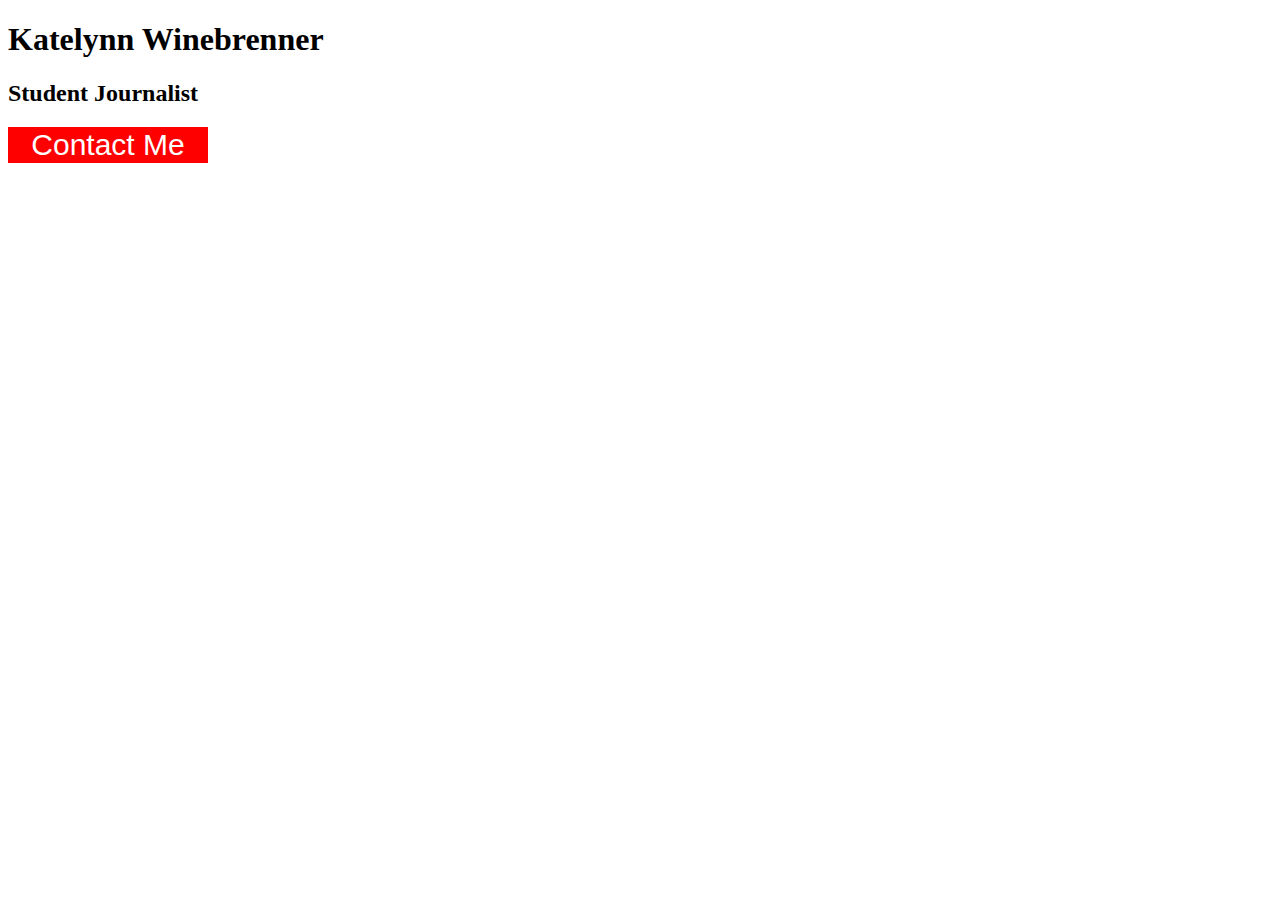
<file: button-assignment/index.html>
<!DOCTYPE html>
<html lang="en">
    <head>
        <title>Katelynn Button</title>
        <link href="style.css" rel="stylesheet" />
    </head>

    <body>
        <h1>Katelynn Winebrenner</h1>
        <h2>Student Journalist</h2>
        <button class="red-button">Contact Me</button>
    </body>
</html>
</file>
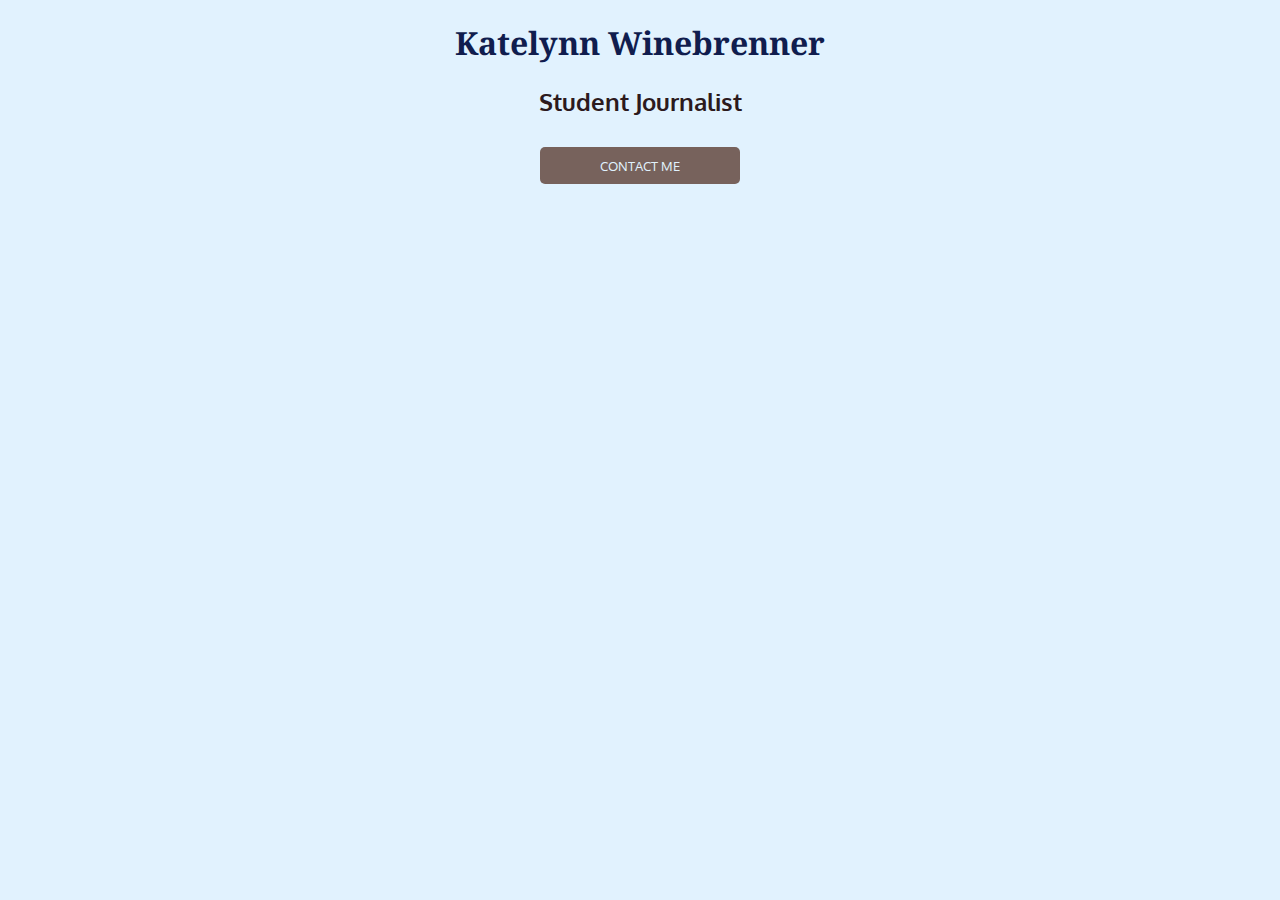
<file: contact-button-assignment/index.html>
<!DOCTYPE html>
<html lang="en">
    <head>
        <link href="style.css" rel="stylesheet" />

        <link rel="preconnect" href="https://fonts.googleapis.com" />
        <link rel="preconnect" href="https://fonts.gstatic.com" crossorigin />
        <link
            href="https://fonts.googleapis.com/css2?family=Noto+Serif:ital,wght@0,100..900;1,100..900&family=Oxygen:wght@300;400;700&display=swap"
            rel="stylesheet" />


        <title>YOUR NAME Button</title>
    </head>

    <body>
        <h1>Katelynn Winebrenner</h1>
        <h2>Student Journalist</h2>
        <button>Contact Me</button>
    </body>
</html>
</file>
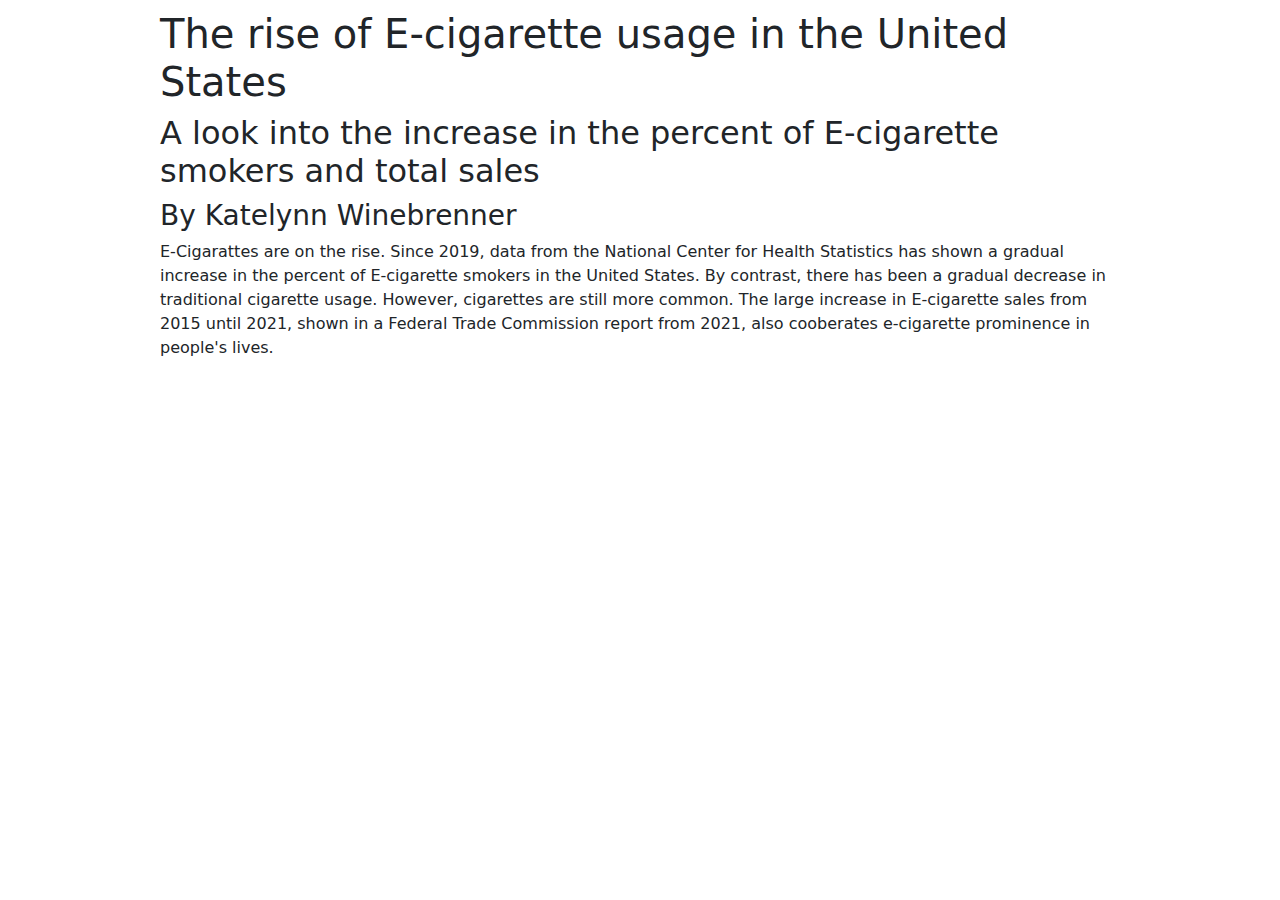
<file: data-viz-project/index.html>
<!DOCTYPE html>
<html lang="en">
 
<head>
    
    <meta charset="utf-8">
    <meta name="viewport" content="width=device-width, initial-scale=1, shrink-to-fit=no">

<!-- Bootstrap CSS -->
<link href="https://cdn.jsdelivr.net/npm/bootstrap@5.3.3/dist/css/bootstrap.min.css" rel="stylesheet" integrity="sha384-QWTKZyjpPEjISv5WaRU9OFeRpok6YctnYmDr5pNlyT2bRjXh0JMhjY6hW+ALEwIH" crossorigin="anonymous">

        <style type="text/css">
            body {
                width:75%;
                margin:auto;
                padding:10px 0px 0px 0px;
            }
        </style>    

</head>

<body>

    <h1>The rise of E-cigarette usage in the United States</h1>
    <h2>A look into the increase in the percent of E-cigarette smokers and total sales</h2>
    <h3>By Katelynn Winebrenner</h3>
    <p>E-Cigarattes are on the rise. Since 2019, data from the National Center for Health Statistics has shown a gradual increase in the percent of E-cigarette smokers in the United States. By contrast, there has been a gradual decrease in traditional cigarette usage. However, cigarettes are still more common. The large increase in E-cigarette sales from 2015 until 2021, shown in a Federal Trade Commission report from 2021, also cooberates e-cigarette prominence in people's lives. </p>

<!--Chart embeds go here-->
    <div class="flourish-embed flourish-chart" data-src="visualisation/17646630"><script src="https://public.flourish.studio/resources/embed.js"></script></div>
    <div class="flourish-embed flourish-chart" data-src="visualisation/17646928"><script src="https://public.flourish.studio/resources/embed.js"></script></div>

</body>
    
</html>
</file>
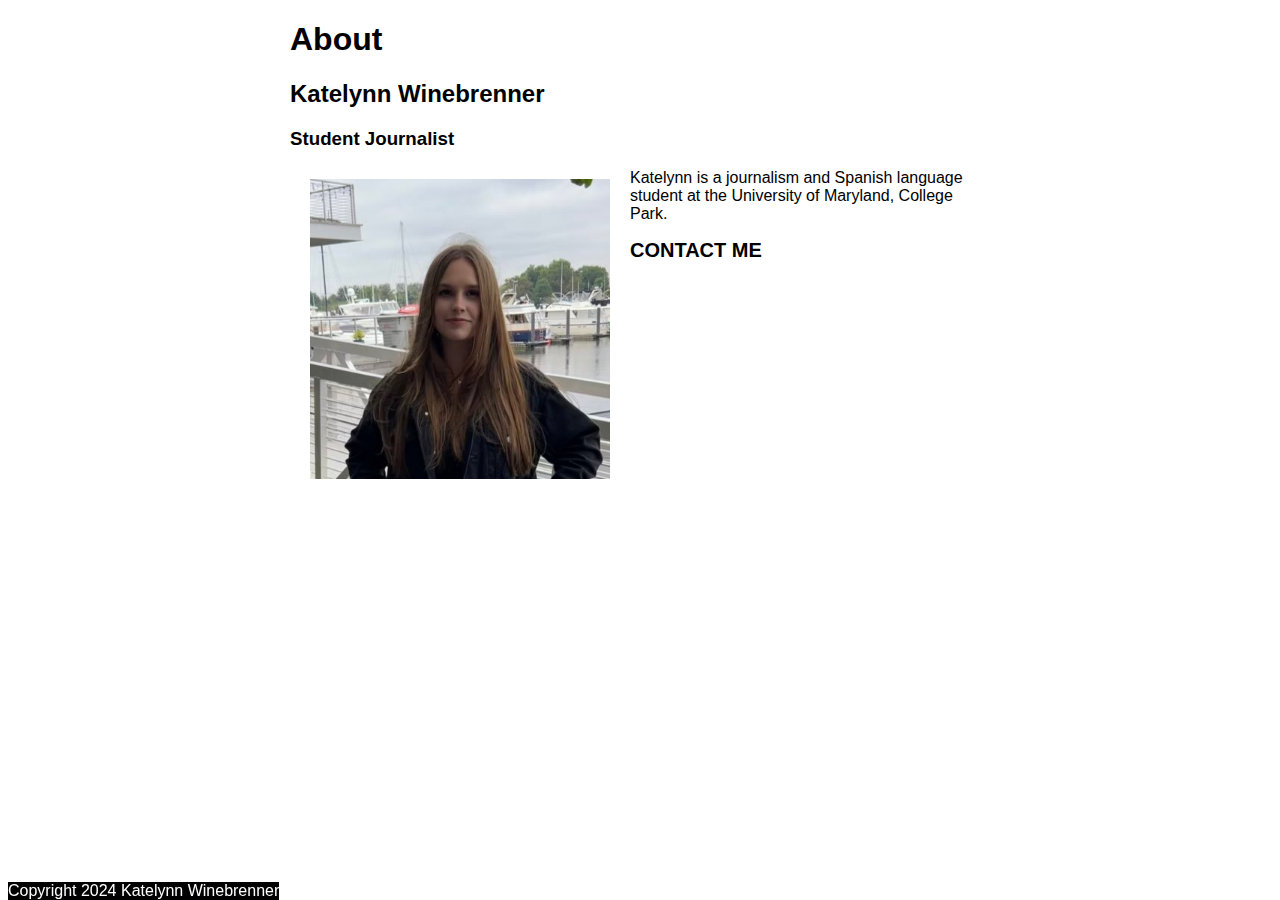
<file: midterm-prep/index.html>
<!doctype html>

<html lang="en">
    <head>
        <link href="style.css" rel="stylesheet" />

        <meta charset="utf-8" />
        <meta
            name="viewport"
            content="width=device-width, initial-scale=1, shrink-to-fit=no" />

        <title>Kateynn Winebrenner Midterm Prep</title>
    </head>

    <body>
        <div id="info">
            <h1>About</h1>
            <h2>Katelynn Winebrenner</h2>
            <h3>Student Journalist</h3>
            <img
                src="9A9PHiSj_400x400.jpg"
                alt="Headshot of Katelynn Winebrenner"
                id="headshot" />
            <p>
                Katelynn is a journalism and Spanish language student at the
                University of Maryland, College Park.
            </p>
            <div id="contact">
                <a href="mailto:katewine@terpmail.umd.edu">CONTACT ME</a>
            </div>
        </div>

        <div id="footer">
            Copyright 2024 Katelynn Winebrenner
        </div>
    </body>
</html>
</file>
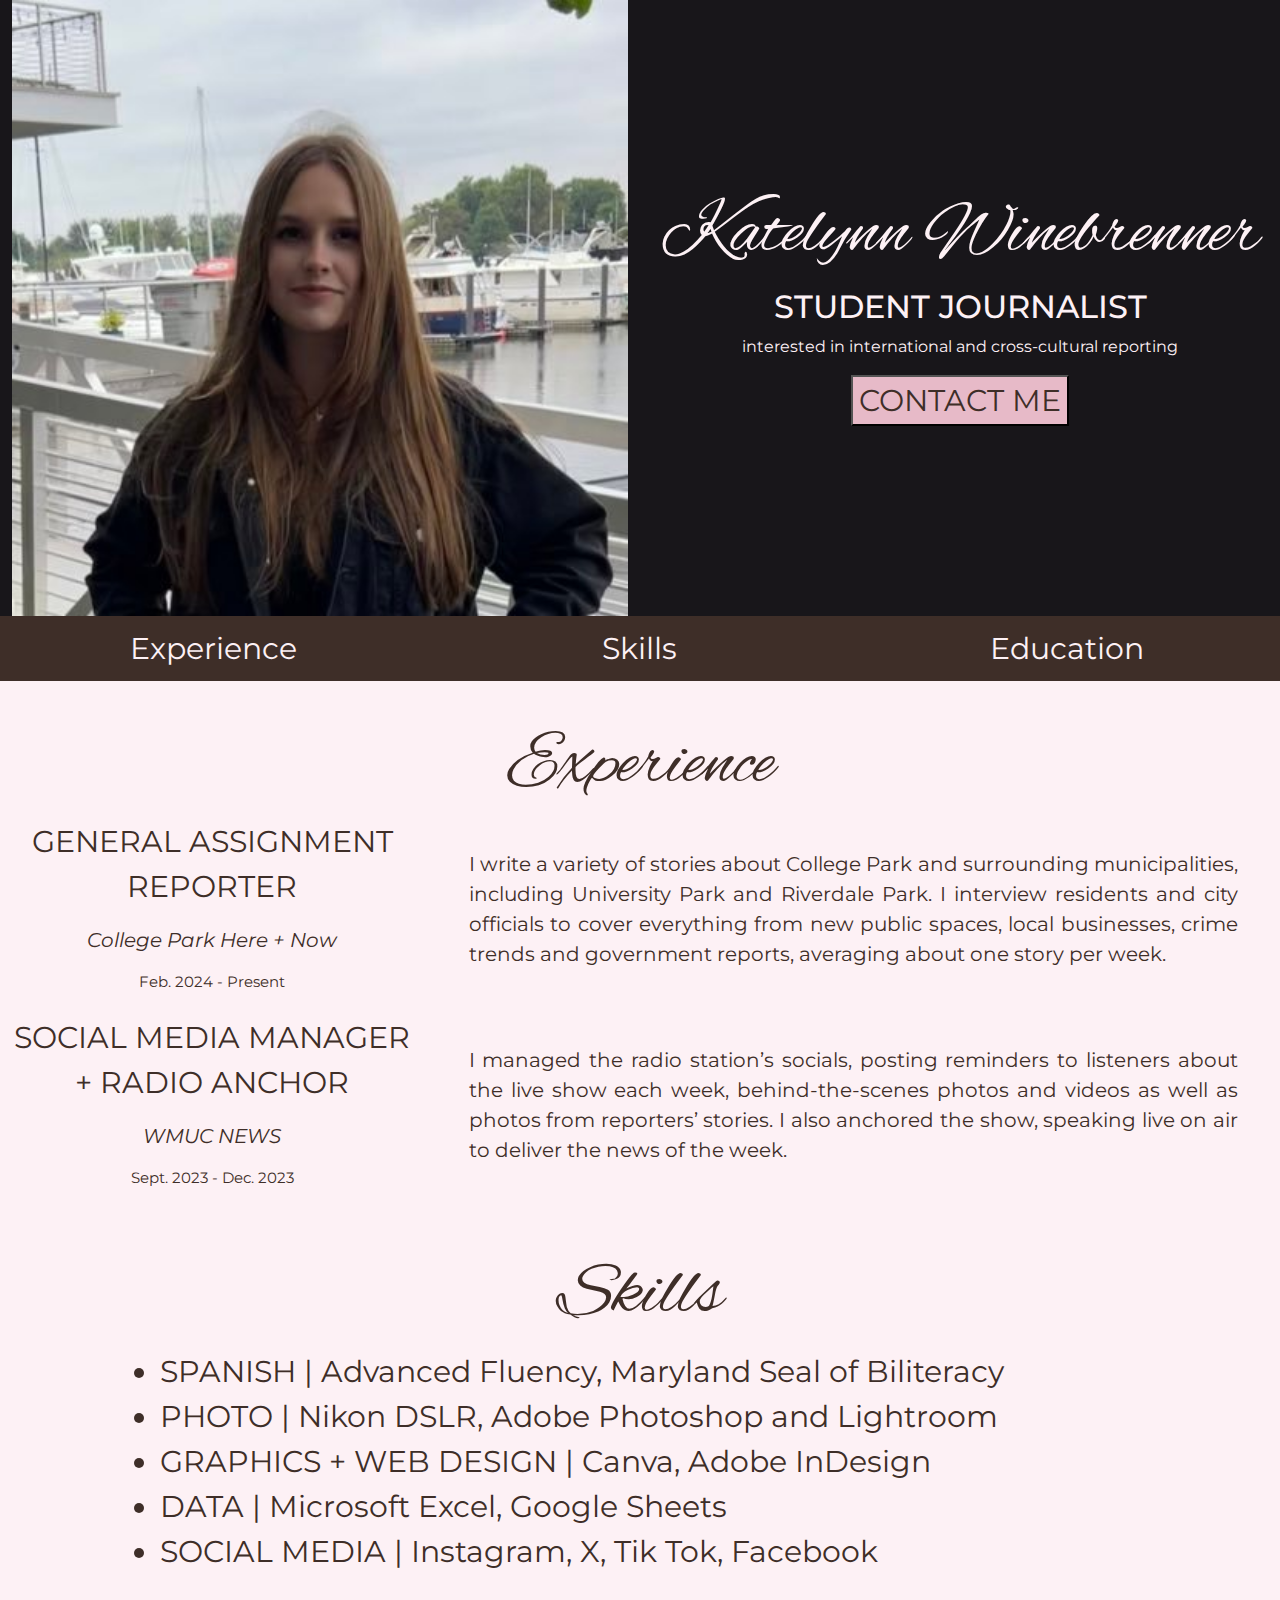
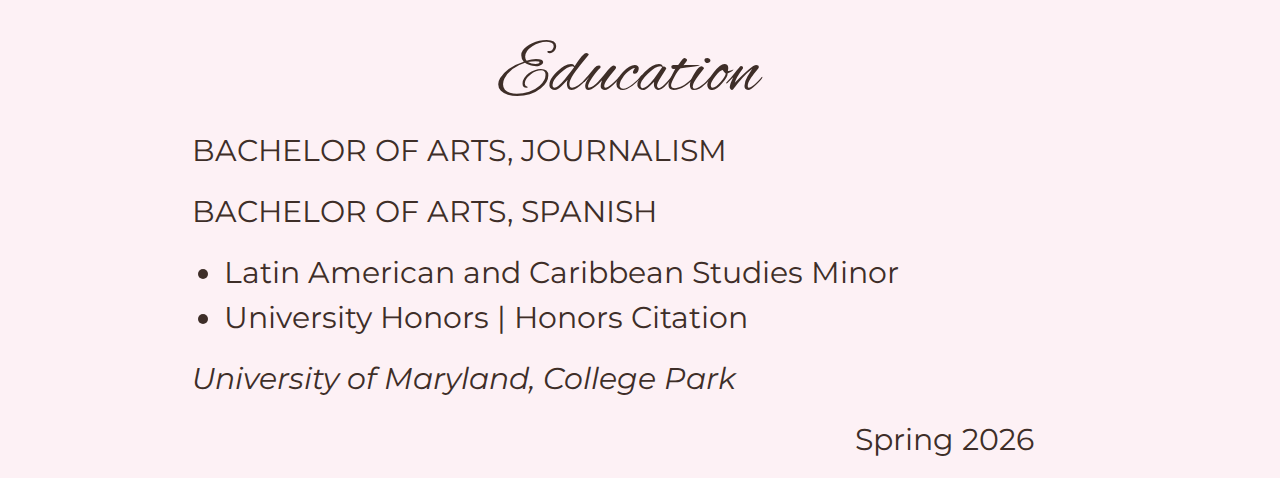
<file: online-portfolio/index.html>
<!doctype html>
<html lang="en">
    <head>
        <meta charset="UTF-8" />

        <meta name="viewport" content="width=device-width, initial-scale=1" />

        <title>Katelynn Winebrenner Portfolio</title>

        <link rel="preconnect" href="https://fonts.googleapis.com" />
        <link rel="preconnect" href="https://fonts.gstatic.com" crossorigin />
        <link
            href="https://fonts.googleapis.com/css2?family=Alex+Brush&family=Montserrat:ital,wght@0,100..900;1,100..900&display=swap"
            rel="stylesheet" />

        <link
            href="https://cdn.jsdelivr.net/npm/bootstrap@5.3.3/dist/css/bootstrap.min.css"
            rel="stylesheet"
            integrity="sha384-QWTKZyjpPEjISv5WaRU9OFeRpok6YctnYmDr5pNlyT2bRjXh0JMhjY6hW+ALEwIH"
            crossorigin="anonymous" />

        <link href="style.css" rel="stylesheet" />
    </head>

    <body>
        <div class="container-fluid" id="topper">
            <div class="row">
                <div class="col-sm-6">
                    <img
                        src="9A9PHiSj_400x400%20copy.jpg"
                        alt="Katelynn Winebrenner headshot" />
                </div>
                <div class="col-sm-6" id="bio-text">
                    <h1 id="name">Katelynn Winebrenner</h1>
                    <h2 class="title">STUDENT JOURNALIST</h2>
                    <p>
                        interested in international and cross-cultural reporting
                    </p>

                    <button id="button">
                        <a href="mailto:katelynnwinebrenner@gmail.com"
                            >CONTACT ME</a
                        >
                    </button>
                </div>
            </div>
        </div>

        <div class="container-fluid" id="navigation">
            <div class="row">
                <div class="col-sm-4">
                    <a href="#experience">Experience</a>
                </div>
                <div class="col-sm-4">
                    <a href="#skills">Skills</a>
                </div>
                <div class="col-sm-4">
                    <a href="#education">Education</a>
                </div>
            </div>
        </div>

        <div class="container-fluid" id="content">
            <div class="row">
                <div class="column">
                    <h1 id="experience" class="section-header">Experience</h1>
                </div>
            </div>

            <div class="row">
                <div class="col-sm-4 job-details">
                    <p class="job-title">GENERAL ASSIGNMENT REPORTER</p>
                    <p class="company">College Park Here + Now</p>
                    <p class="dates">Feb. 2024 - Present</p>
                </div>

                <div class="col-sm-8">
                    <p class="job-description">
                        I write a variety of stories about College Park and
                        surrounding municipalities, including University Park
                        and Riverdale Park. I interview residents and city
                        officials to cover everything from new public spaces,
                        local businesses, crime trends and government reports,
                        averaging about one story per week.
                    </p>
                </div>
            </div>

            <div class="row">
                <div class="col-sm-4 job-details">
                    <p class="job-title">
                        SOCIAL MEDIA MANAGER <br />
                        + RADIO ANCHOR
                    </p>
                    <p class="company">WMUC NEWS</p>
                    <p class="dates">Sept. 2023 - Dec. 2023</p>
                </div>

                <div class="col-sm-8">
                    <p class="job-description">
                        I managed the radio station’s socials, posting reminders
                        to listeners about the live show each week,
                        behind-the-scenes photos and videos as well as photos
                        from reporters’ stories. I also anchored the show,
                        speaking live on air to deliver the news of the week.
                    </p>
                </div>
            </div>

            <div class="row">
                <div class="column">
                    <h1 id="skills" class="section-header">Skills</h1>
                </div>
                <div class="column" id="listed_skills">
                    <ul>
                        <li>
                            SPANISH | Advanced Fluency, Maryland Seal of
                            Biliteracy
                        </li>
                        <li>
                            PHOTO | Nikon DSLR, Adobe Photoshop and Lightroom
                        </li>
                        <li>GRAPHICS + WEB DESIGN | Canva, Adobe InDesign</li>
                        <li>DATA | Microsoft Excel, Google Sheets</li>
                        <li>SOCIAL MEDIA | Instagram, X, Tik Tok, Facebook</li>
                    </ul>
                </div>

                <div class="row">
                    <div class="column">
                        <h1 id="education" class="section-header">Education</h1>
                    </div>
                </div>

                <div class="row" id="education_details">
                    <div class="column">
                        <p>BACHELOR OF ARTS, JOURNALISM</p>
                        <p>BACHELOR OF ARTS, SPANISH</p>
                        <ul>
                            <li>Latin American and Caribbean Studies Minor</li>
                            <li>University Honors | Honors Citation</li>
                        </ul>
                        <p id="school">University of Maryland, College Park</p>
                        <p id="graduation">Spring 2026</p>
                    </div>
                </div>
            </div>
        </div>
    </body>
</html>
</file>
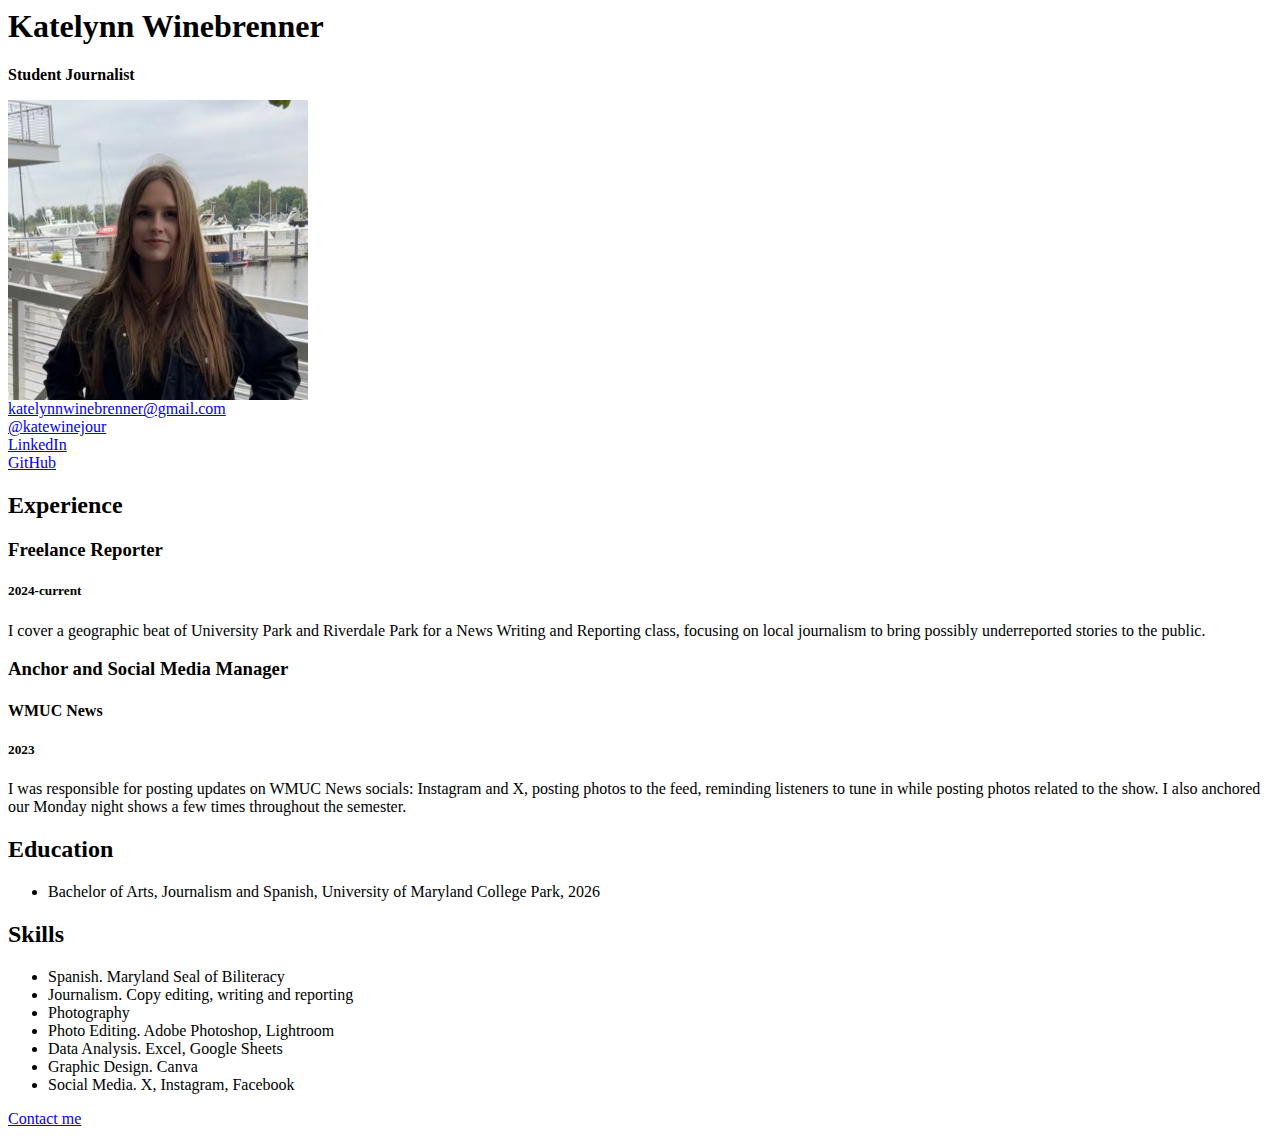
<file: resume.html>
<html>
    <head>
        <title>Katelynn Winebrenner Resume</title>
    </head>
    <body>
        <!--I built this myself!-->
        <h1>Katelynn Winebrenner</h1>
        <p><strong>Student Journalist</strong></p>
        <img
            src="9A9PHiSj_400x400.jpg"
            alt="Photo of Katelynn Winebrenner"
            width="300" />
        <div id="contact">
            <a href="mailto:katelynnwinebrenner@gmail.com">katelynnwinebrenner@gmail.com</a><br />
            <a href="https://twitter.com/katewinejour" target="_blank">@katewinejour</a><br />
            <a href="https://www.linkedin.com/in/katelynn-winebrenner-389155291/" target="_blank">LinkedIn</a><br />
            <a href="https://github.com/katewine" target="_blank">GitHub</a><br />
        </div>

        <h2>Experience</h2>

        <h3>Freelance Reporter</h3>
        <h5>2024-current</h5>
        <p>
            I cover a geographic beat of University Park and Riverdale Park for
            a News Writing and Reporting class, focusing on local journalism to
            bring possibly underreported stories to the public.
        </p>

        <h3>Anchor and Social Media Manager</h3>
        <h4>WMUC News</h4>
        <h5>2023</h5>
        <p>
            I was responsible for posting updates on WMUC News socials:
            Instagram and X, posting photos to the feed, reminding listeners to
            tune in while posting photos related to the show. I also anchored
            our Monday night shows a few times throughout the semester.
        </p>

        <h2>Education</h2>
        <ul>
            <li>
                Bachelor of Arts, Journalism and Spanish, University of Maryland
                College Park, 2026
            </li>
        </ul>

        <h2>Skills</h2>
        <ul>
            <li>Spanish. Maryland Seal of Biliteracy</li>
            <li>Journalism. Copy editing, writing and reporting</li>
            <li>Photography</li>
            <li>Photo Editing. Adobe Photoshop, Lightroom</li>
            <li>Data Analysis. Excel, Google Sheets</li>
            <li>Graphic Design. Canva</li>
            <li>Social Media. X, Instagram, Facebook</li>
        </ul>

        <p><a href="#contact">Contact me</a></p>
    </body>
</html>
</file>
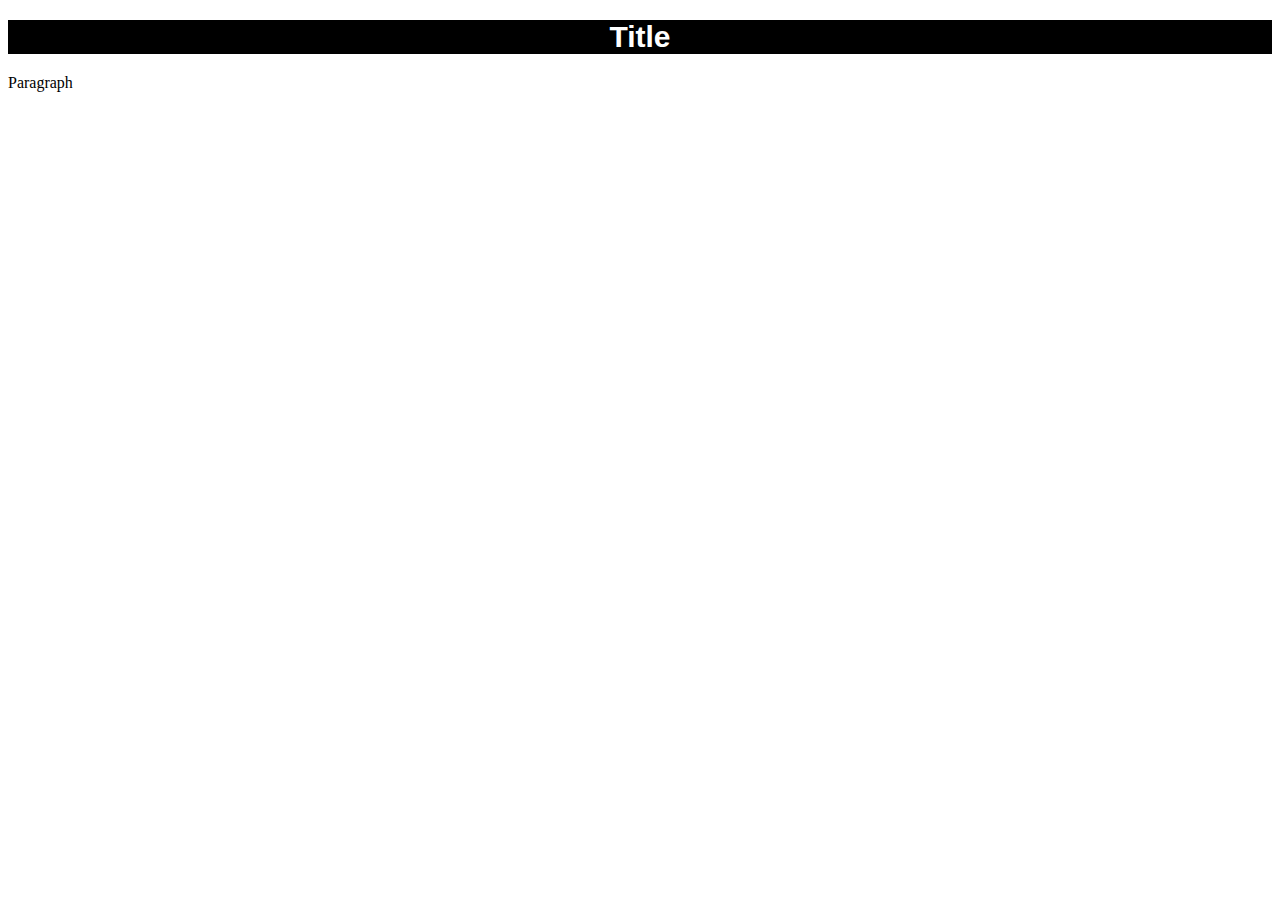
<file: styling-assignment/styled-text.html>
<!DOCTYPE html>
<html lang="en">
    <head>
        <title>Stytled Text</title>
        <link href="./style.css" rel="stylesheet" />
    </head>

    <body>
        <h1>Title</h1>
        <p>Paragraph</p>
    </body>
</html>
</file>
<file: button-assignment/style.css>
.red-button {
    background-color: red;
    color: white;
    font-size: 30px;
    border: none;
    width: 200px;
}
</file>
<file: contact-button-assignment/style.css>
/*
MY COLOR PALETTE
Color 1 - #101d4e
Color 2 - #E1F2FE
Color 3 - #B2B1CF
Color 4 - #77625C
Color 5- #2C1A1D
*/

body {
    background-color: #e1f2fe;
    text-align: center;
}

button {
    background-color: #77625c;
    color: #e1f2fe;
    font-family: "Oxygen", sans-serif;
    width: 200px;
    padding: 10px;
    margin: 10px;
    text-transform: uppercase;
    border: none;
    border-radius: 5px;
}

button:hover {
    background-color: #2c1a1d;
}

h1 {
    font-family: "Noto Serif", serif;
    color: #101d4e;
}

h2 {
    font-family: "Oxygen", sans-serif;
    color: #2c1a1d;
}
</file>
<file: midterm-prep/style.css>
@media {
    body {
        font-family: arial, sans-serif;
    }

    #contact a {
        color: black;
        font-weight: bold;
        font-size: 20px;
        text-decoration: none;
    }

    #contact a:hover {
        color: red;
    }

    #info {
        width: 100%;
        margin: auto;
    }

    #headshot {
        width: 300px;
        margin: 10px;
    }

    #footer {
        background-color: black;
        color: white;
        position: fixed;
        bottom: 0;
    }
}

@media (min-width:576px) {
    #info {
        width: 700px;
    }

    #headshot {
        float: left;
        margin: 10px 20px 10px 20px;
    }
}
</file>
<file: online-portfolio/style.css>
/*
 * HEX 
 * BLACK #18161A
 * BROWN #3E2E28
 * OFF WHITE #FDF1F5
 */

@media {
    #topper {
        text-align: center;
        background-color: #18161a;
        color: #fdf1f5;
    }

    button {
        background-color: #e7bac8;
        font-size: 30px;
        color: #3e2e28;
    }

    button:hover {
        background-color: #f8d6e1;
    }

    button a {
        color: #3e2e28;
        text-decoration: none;
    }

    button a:hover {
        text-decoration: underline;
    }

    img {
        width: 100%;
        margin: auto;
    }
    #bio-text {
        margin: auto;
        font-family: "Montserrat", sans-serif;
    }

    #name {
        font-family: "Alex Brush", cursive;
        font-size: 45px;
    }

    #navigation {
        background-color: #3e2e28;
        text-align: center;
        color: #fdf1f5;
        font-size: 30px;
        font-family: "Montserrat", sans-serif;
        padding-top: 10px;
        padding-bottom: 10px;
    }

    #navigation a {
        color: #fdf1f5;
        text-decoration: none;
    }

    #navigation a:hover {
        text-decoration: underline;
    }

    #content {
        background-color: #fdf1f5;
        color: #3e2e28;
        font-family: "Montserrat", sans-serif;
    }

    .section-header {
        padding-top: 40px;
        font-family: "Alex Brush", cursive;
        font-size: 40px;
        text-align: center;
        color: #3e2e28;
    }

    .job-details {
        padding-left: 10px;
    }

    .job-title {
        font-size: 20px;
        text-align: center;
    }
    .company {
        font-size: 20px;
        text-align: center;
        font-style: italic;
    }

    .dates {
        font-size: 15px;
        text-align: center;
    }

    .job-description {
        font-size: 15px;
        text-align: center;
        padding: 30px;
        text-align: justify;
    }

    #listed_skills {
        text-align: justify-all;
        padding-left: 10%;
        font-size: 15px;
    }

    #education_details {
        font-size: 15px;
        padding-left: 15%;
    }

    #school {
        font-style: italic;
    }

    #graduation {
        text-align: right;
        padding-right: 20%;
    }
}

@media (min-width: 576px) {
    #name {
        font-size: 75px;
    }
    .section-header {
        font-size: 75px;
    }

    .job-title {
        font-size: 30px;
    }
    .company {
        font-size: 20px;
    }

    .dates {
        font-size: 15px;
    }

    .job-description {
        font-size: 20px;
    }

    #listed_skills {
        font-size: 30px;
    }

    #education_details {
        font-size: 30px;
    }
}
</file>
<file: styling-assignment/style.css>
h1 {
    background-color: black;
    color: white;
    font-family: arial;
    font-size: 30px;
    text-align: center;
}
</file>
